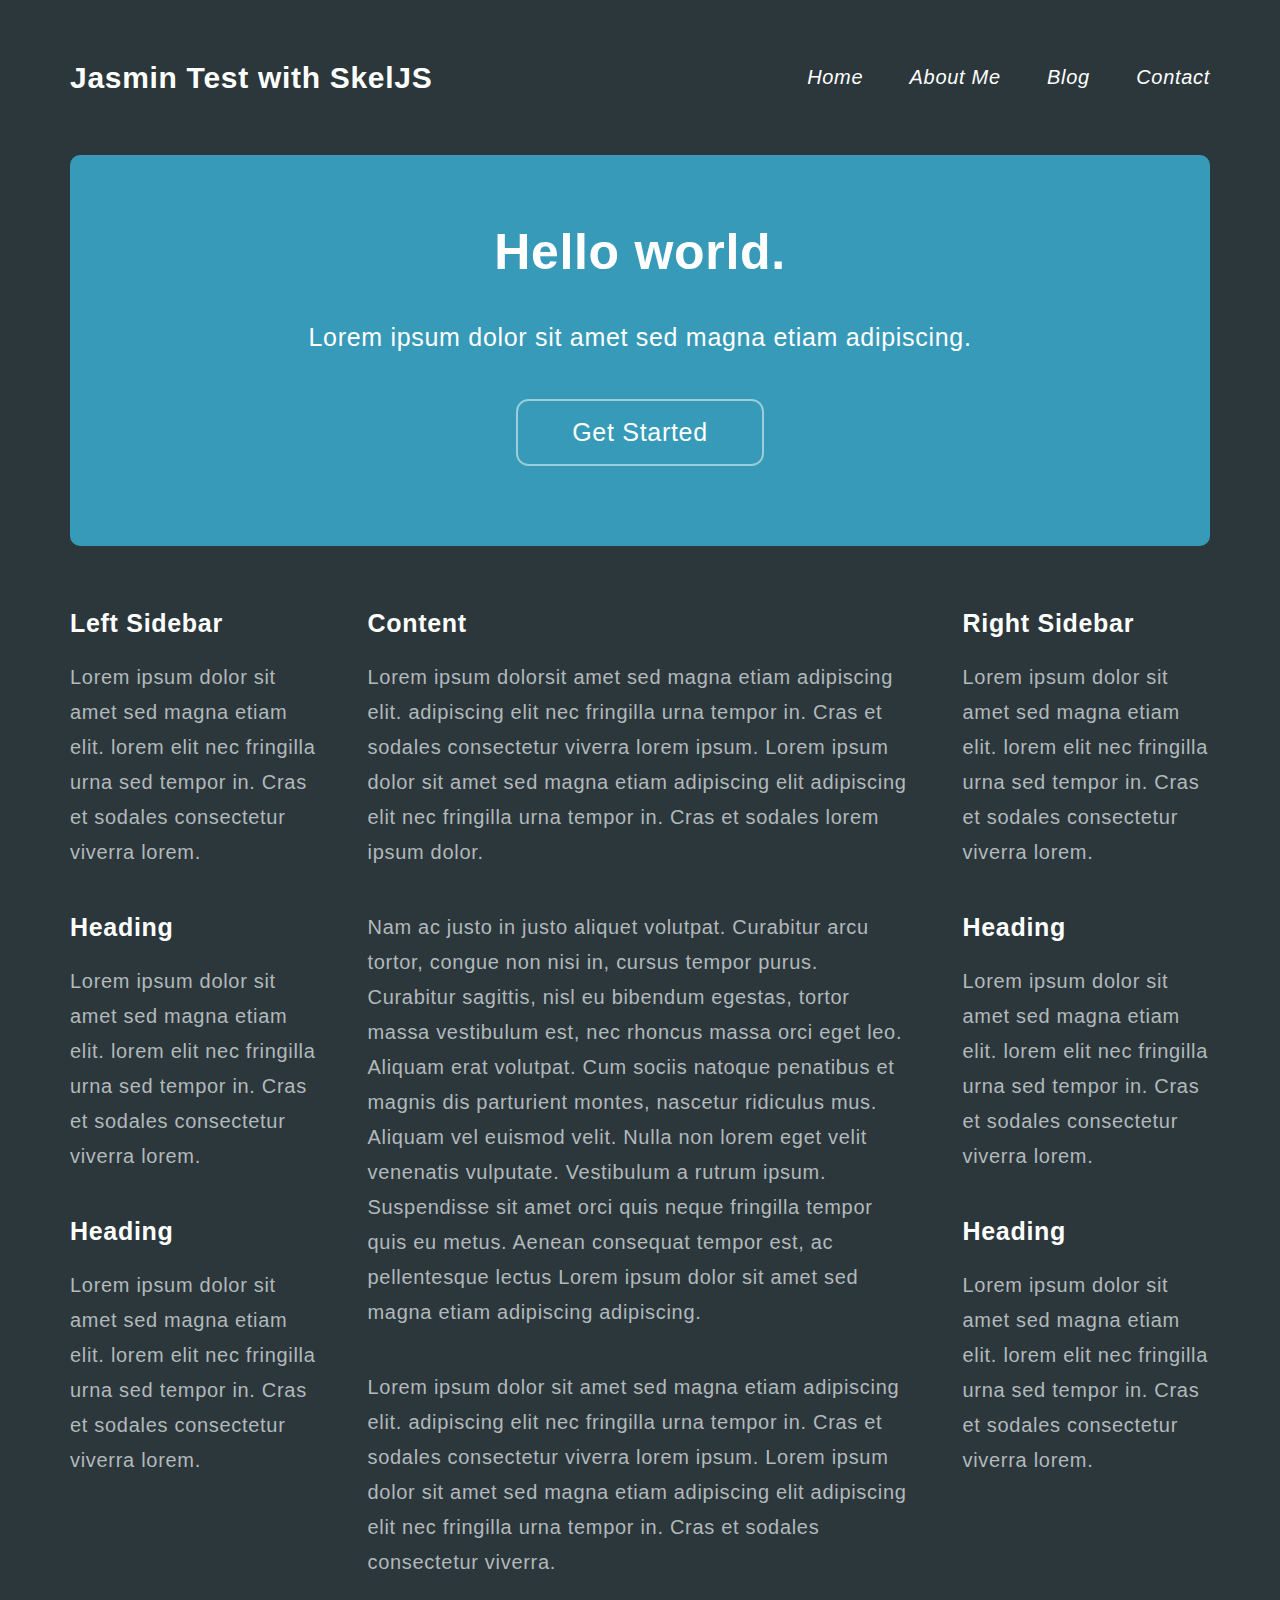
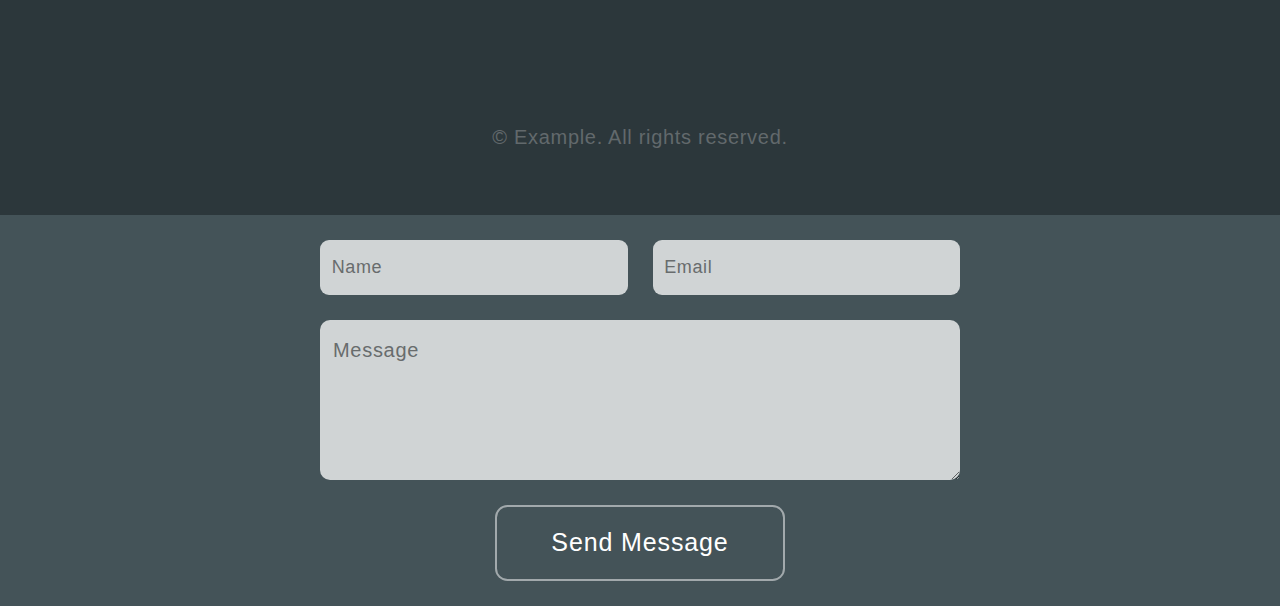
<file: home.html>
<!DOCTYPE HTML>
<html>
	<head>
		<title>Example</title>
		<meta http-equiv="content-type" content="text/html; charset=utf-8" />
		<!--<link href="http://fonts.googleapis.com/css?family=Source+Sans+Pro:300,300italic,600|Source+Code+Pro" rel="stylesheet" />
		<link rel="stylesheet" type="text/css" href="css/style-mobile.css">
		<link rel="stylesheet" type="text/css" href="css/style-narrow.css">
		<link rel="stylesheet" type="text/css" href="css/style-narrower.css">
		<link rel="stylesheet" type="text/css" href="css/style-wide.css">
		<link rel="stylesheet" type="text/css" href="css/style.css">-->
		<!--[if lte IE 8]><script src="js/html5shiv.js" type="text/javascript"></script><![endif]-->
		<!--<script src="js/jquery.min.js"></script>
		<script src="js/config.js"></script>
		<script src="js/skel-panels.min.js"></script>-->

		<script src="js/html5shiv.js"></script>	
		<script src="js/window.js"></script>		
		<script src="js/skel.min.js"></script>


	</head>
	<body>
		<div class="container">
			<!-- Header -->
				<div id="header">
					<h1 id="title">Jasmin Test with SkelJS</h1>
					<nav id="nav">
						<a href="#">Home</a>
						<a href="#">About Me</a>
						<a href="#">Blog</a>
						<a href="#" class="skel-panels-include" data-action="togglePanel" data-args="bottomPanel">Contact</a>
					</nav>
				</div>
			<!-- Hero -->
				<section id="hero">
					<h2>Hello world.</h2>
					<p>Lorem ipsum dolor sit amet sed magna etiam adipiscing.</p>
					<a href="#" class="button">Get Started</a>
				</section>
			<!-- Main -->
				<div class="row">
					<!-- Left Sidebar -->
						<section class="3u" id="left-sidebar">
							<section>
								<h2>Left Sidebar</h2>
								<p>Lorem ipsum dolor sit amet sed magna etiam elit.
								lorem elit nec fringilla urna sed tempor in. Cras et sodales
								consectetur viverra lorem.</p>
							</section>
							<section>
								<h2>Heading</h2>
								<p>Lorem ipsum dolor sit amet sed magna etiam elit.
								lorem elit nec fringilla urna sed tempor in. Cras et sodales
								consectetur viverra lorem.</p>
							</section>
							<section>
								<h2>Heading</h2>
								<p>Lorem ipsum dolor sit amet sed magna etiam elit.
								lorem elit nec fringilla urna sed tempor in. Cras et sodales
								consectetur viverra lorem.</p>
							</section>
						</section>
					<!-- Content -->
						<section class="6u" id="content">
							<h2>Content</h2>
							<p>Lorem ipsum dolorsit amet sed magna etiam adipiscing elit.
							adipiscing elit nec fringilla urna tempor in. Cras et sodales
							consectetur viverra lorem ipsum. Lorem ipsum dolor sit amet
							sed magna etiam adipiscing elit adipiscing elit nec fringilla
							urna tempor in. Cras et sodales lorem ipsum dolor.</p>
							<p>Nam ac justo in justo aliquet volutpat. Curabitur arcu tortor, 
							congue non nisi in, cursus tempor purus. Curabitur sagittis, nisl 
							eu bibendum egestas, tortor massa vestibulum est, nec rhoncus 
							massa orci eget leo. Aliquam erat volutpat. Cum sociis natoque 
							penatibus et magnis dis parturient montes, nascetur ridiculus 
							mus. Aliquam vel euismod velit. Nulla non lorem eget velit 
							venenatis vulputate. Vestibulum a rutrum ipsum. Suspendisse 
							sit amet orci quis neque fringilla tempor quis eu metus. 
							Aenean consequat tempor est, ac pellentesque lectus Lorem ipsum 
							dolor sit amet sed magna etiam adipiscing adipiscing.</p>
							<p>Lorem ipsum dolor sit amet sed magna etiam adipiscing elit.
							adipiscing elit nec fringilla urna tempor in. Cras et sodales
							consectetur viverra lorem ipsum. Lorem ipsum dolor sit amet
							sed magna etiam adipiscing elit adipiscing elit nec fringilla
							urna tempor in. Cras et sodales consectetur viverra.</p>
						</section>
					<!-- Right Sidebar -->
						<section class="3u" id="right-sidebar">
							<section>
								<h2>Right Sidebar</h2>
								<p>Lorem ipsum dolor sit amet sed magna etiam elit.
								lorem elit nec fringilla urna sed tempor in. Cras et sodales
								consectetur viverra lorem.</p>
							</section>
							<section>
								<h2>Heading</h2>
								<p>Lorem ipsum dolor sit amet sed magna etiam elit.
								lorem elit nec fringilla urna sed tempor in. Cras et sodales
								consectetur viverra lorem.</p>
							</section>
							<section>
								<h2>Heading</h2>
								<p>Lorem ipsum dolor sit amet sed magna etiam elit.
								lorem elit nec fringilla urna sed tempor in. Cras et sodales
								consectetur viverra lorem.</p>
							</section>
						</section>
				</div>
			<!-- Footer -->
				<div id="footer">
					&copy; Example. All rights reserved.
				</div>
		</div>
		<!-- Bottom Panel -->
			<div id="bottomPanel">
				<form>
					<div class="row half">
						<div class="6u"><input type="text" placeholder="Name" /></div>
						<div class="6u"><input type="text" placeholder="Email" /></div>
					</div>
					<div class="row half">
						<div class="12u"><textarea placeholder="Message"></textarea></div>
					</div>
					<div class="row half">
						<div class="12u"><input type="button" class="button" value="Send Message" /></div>
					</div>
				</form>
			</div>
	</body>
</html>
</file>
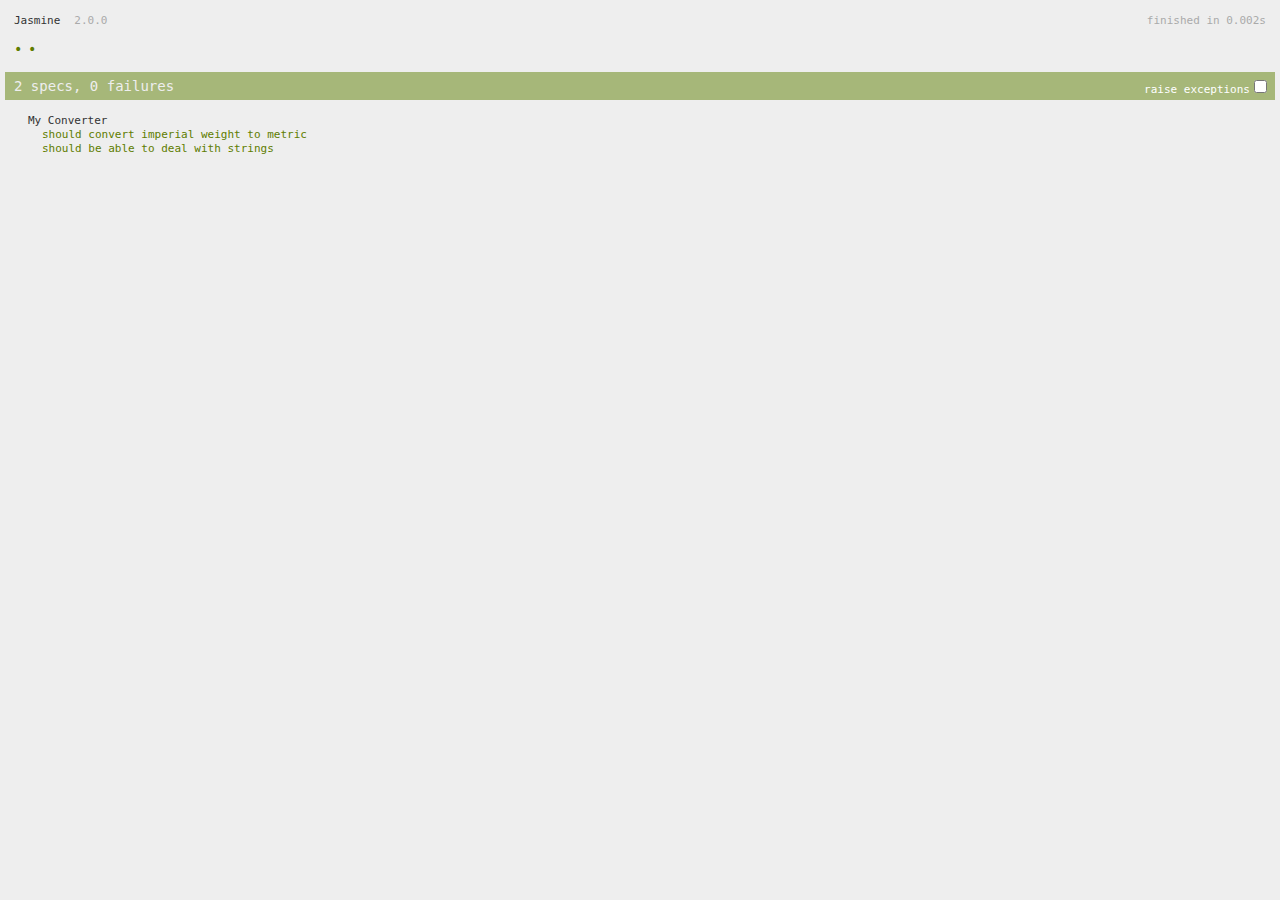
<file: test/SpecRunner.html>
<!DOCTYPE HTML>
<html>
<head>
  <meta http-equiv="Content-Type" content="text/html; charset=UTF-8">
  <title>Jasmine Spec Runner v2.0.0</title>
  
  <link rel="shortcut icon" type="image/png" href="jasmine_favicon.png">
  <link rel="stylesheet" type="text/css" href="css/jasmine.css">

  <script type="text/javascript" src="js/jasmine.js"></script>
  <script type="text/javascript" src="js/converter.js"></script>
  <script type="text/javascript" src="js/jasmine-html.js"></script>
  <script type="text/javascript" src="js/boot.js"></script>

  <!-- include source files here... -->
  <script type="text/javascript" src="./js/converter.js"></script>
 

  <!-- include spec files here... -->

  <script type="text/javascript" src="spec/converterSpec.js"></script>

</head>

<body>
</body>
</html>
</file>
<file: css/style-mobile.css>
body, input, select, textarea {
	font-size: 12.5pt;
	line-height: 1.5em;
}

h1 {
	font-size: 1.5em;
	margin-bottom: 1em;
}

h2 {
	font-size: 1.25em;
	margin-bottom: 0.5em;
}

.container {
	padding: 0 1em 0 1em;
}

.button {
	display: block;
	font-size: 1.25em;
	padding: 0.65em 0 0.65em 0;
	width: 100%;
}

/* Header */

	#header {
		margin-top: 4.5em;
		text-align: center;
	}

/* Title */

	#title {
		display: none;
	}

/* Nav */

	#nav a {
		margin: 0 0.5em 0 0.5em;
	}

/* Hero */

	#hero {
		border-radius: 0.5em;
		line-height: 2em;
		margin: 2em 0 2em 0;
		padding: 3em 2em 3em 2em;
	}

	#hero h2 {
		font-size: 2em;
		margin-bottom: 0.75em;
	}

	#hero p {
		font-size: 1.25em;
		margin-bottom: 1.5em;
	}

/* Footer */

	#footer {
		margin-bottom: 2em;
	}

/* Overlays */

	#leftPanelButton .toggle,
	#rightPanelButton .toggle {
		display: block;
		background: none;
		height: 44px;
		line-height: 44px;
	}

	#leftPanelButton .toggle {
		text-align: left;
		padding-left: 20px;
	}

	#rightPanelButton .toggle {
		text-align: right;
		padding-right: 20px;
	}

	#titleBar {
		background: rgba(71,86,91,0.9);
		text-align: center;
		line-height: 44px;
		color: #fff;
	}
</file>
<file: css/style-narrow.css>
body, input, select, textarea {
	font-size: 14pt;
	letter-spacing: 0.035em;
	line-height: 1.5em;
}

h1 {
	font-size: 1.25em;
}

h2 {
	font-size: 1.1em;
	margin-bottom: 0.5em;
}

.container {
	padding: 0 2em 0 2em;
}

.button {
	font-size: 1.25em;
	padding: 0.75em 2em 0.75em 2em;
}

/* Header */

	#header {
		position: relative;
		margin-top: 2em;
	}

/* Nav */

	#nav {
		position: absolute;
		top: 0;
		right: 0;
	}

	#nav a {
		margin-left: 2em;
	}

/* Hero */

	#hero {
		border-radius: 0.5em;
		margin: 2em 0 2em 0;
		padding: 3em 2em 3em 2em;
	}

	#hero h2 {
		font-size: 2.5em;
		margin-bottom: 0.75em;
	}

	#hero p {
		font-size: 1.25em;
		margin-bottom: 1.5em;
	}

/* Footer */

	#footer {
		margin: 3em 0 3em 0;
	}

/* Overlays */

	#leftPanelButton .toggle,
	#rightPanelButton .toggle {
		display: block;
		background: rgba(71,86,91,0.9);
		text-align: center;
		width: 80px;
		height: 60px;
		line-height: 60px;
		font-size: 1.25em;
		color: #fff;
	}

	#leftPanelButton .toggle {
		border-radius: 0 0 0.5em 0;
	}

	#rightPanelButton .toggle {
		border-radius: 0 0 0 0.5em;
	}
</file>
<file: css/style-narrower.css>
/* Header */

	#header {
		margin-top: 2em;
	}

/* Title */

	#title {
		text-align: center;
		margin: 0 0 1em 0;
	}

/* Nav */

	#nav {
		position: relative;
		text-align: center;
	}

	#nav a {
		margin: 0 1em 0 1em;
	}
</file>
<file: css/style-wide.css>
body, input, select, textarea {
	font-size: 15pt;
	letter-spacing: 0.035em;
	line-height: 1.75em;
}

h1 {
	font-size: 1.5em;
}

h2 {
	font-size: 1.25em;
	margin-bottom: 0.75em;
}

.button {
	font-size: 1.25em;
	padding: 0.65em 2.25em 0.65em 2.25em;
}

/* Header */

	#header {
		position: relative;
		margin-top: 3em;
	}

/* Nav */

	#nav {
		position: absolute;
		top: 0;
		right: 0;
	}

	#nav a {
		margin-left: 2em;
	}

/* Hero */

	#hero {
		border-radius: 0.5em;
		margin: 3em 0 3em 0;
		padding: 4em 0 4em 0;
	}

	#hero h2 {
		font-size: 2.5em;
		margin-bottom: 1em;
	}

	#hero p {
		font-size: 1.25em;
		margin-bottom: 1.75em;
	}

/* Footer */

	#footer {
		margin: 3em 0 3em 0;
	}
</file>
<file: css/style.css>
body, input, select, textarea {
	font-family: 'Source Sans Pro', sans-serif;
	font-weight: 400;
}

body {
	background: #2c373b;
	color: #b2b9bC;
	line-height: 2em;
}

h1, h2, h3, h4, h5, h6, strong, b {
	color: #fff;
	font-weight: 600;
}

em, i {
	font-style: italic;
}

a {
	color: #fff;
}

input[type="text"], input[type="password"], select, textarea {
	background: #fff;
	display: block;
	border: 0;
	border-radius: 0.5em;
	padding: 0.65em;
	width: 100%;
	font-size: 0.9em;
	opacity: 0.75;
	-moz-transition: opacity 0.25s ease-in-out;
	-webkit-transition: opacity 0.25s ease-in-out;
	-o-transition: opacity 0.25s ease-in-out;
	-ms-transition: opacity 0.25s ease-in-out;
	transition: opacity 0.25s ease-in-out;
}

input:focus, select:focus, textarea:focus {
	opacity: 1.0;
}

textarea {
	height: 8em;
}

section, p {
	margin-bottom: 2em;
}

.button {
	border-radius: 0.5em;
	border: 0;
	box-shadow: inset 0 0 0 2px rgba(255,255,255,0.5);
	color: #fff;
	display: inline-block;
	text-decoration: none;
	background: none;
	cursor: pointer;
}

/* Nav */

	#nav a {
		color: #fff;
		font-style: italic;
		text-decoration: none;
	}

/* Hero */

	#hero {
		background: #369ab8;
		color: #fff;
		text-align: center;
	}

/* Footer */

	#footer {
		color: #62696c;
		text-align: center;
	}

/* Overlays */

	#contactBar {
		border-radius: 0.5em 0.5em 0 0;
		background: rgba(71,86,91,0.9);
		text-align: center;
		line-height: 60px;
		font-size: 1.25em;
	}

	#contactBar a {
		display: inline-block;
		margin: 0 0.85em 0 0.85em;
		color: #fff;
	}
	
/* Panels */

	#leftPanel,
	#rightPanel,
	#bottomPanel {
		background: #445358;
		padding: 1.25em;
	}

	#leftPanel a,
	#rightPanel a {
		display: block;
		color: #fff;
		border-top: solid 1px #546368;
		line-height: 2.5em;
	}

	#leftPanel li:first-child > a,
	#rightPanel li:first-child > a {
		border-top: 0;
	}

	#bottomPanel form {
		width: 100%;
		max-width: 640px;
		margin: 0 auto;
		text-align: center;
	}
</file>
<file: test/css/jasmine.css>
body { background-color: #eeeeee; padding: 0; margin: 5px; overflow-y: scroll; }

.html-reporter { font-size: 11px; font-family: Monaco, "Lucida Console", monospace; line-height: 14px; color: #333333; }
.html-reporter a { text-decoration: none; }
.html-reporter a:hover { text-decoration: underline; }
.html-reporter p, .html-reporter h1, .html-reporter h2, .html-reporter h3, .html-reporter h4, .html-reporter h5, .html-reporter h6 { margin: 0; line-height: 14px; }
.html-reporter .banner, .html-reporter .symbol-summary, .html-reporter .summary, .html-reporter .result-message, .html-reporter .spec .description, .html-reporter .spec-detail .description, .html-reporter .alert .bar, .html-reporter .stack-trace { padding-left: 9px; padding-right: 9px; }
.html-reporter .banner .version { margin-left: 14px; }
.html-reporter #jasmine_content { position: fixed; right: 100%; }
.html-reporter .version { color: #aaaaaa; }
.html-reporter .banner { margin-top: 14px; }
.html-reporter .duration { color: #aaaaaa; float: right; }
.html-reporter .symbol-summary { overflow: hidden; *zoom: 1; margin: 14px 0; }
.html-reporter .symbol-summary li { display: inline-block; height: 8px; width: 14px; font-size: 16px; }
.html-reporter .symbol-summary li.passed { font-size: 14px; }
.html-reporter .symbol-summary li.passed:before { color: #5e7d00; content: "\02022"; }
.html-reporter .symbol-summary li.failed { line-height: 9px; }
.html-reporter .symbol-summary li.failed:before { color: #b03911; content: "x"; font-weight: bold; margin-left: -1px; }
.html-reporter .symbol-summary li.disabled { font-size: 14px; }
.html-reporter .symbol-summary li.disabled:before { color: #bababa; content: "\02022"; }
.html-reporter .symbol-summary li.pending { line-height: 17px; }
.html-reporter .symbol-summary li.pending:before { color: #ba9d37; content: "*"; }
.html-reporter .exceptions { color: #fff; float: right; margin-top: 5px; margin-right: 5px; }
.html-reporter .bar { line-height: 28px; font-size: 14px; display: block; color: #eee; }
.html-reporter .bar.failed { background-color: #b03911; }
.html-reporter .bar.passed { background-color: #a6b779; }
.html-reporter .bar.skipped { background-color: #bababa; }
.html-reporter .bar.menu { background-color: #fff; color: #aaaaaa; }
.html-reporter .bar.menu a { color: #333333; }
.html-reporter .bar a { color: white; }
.html-reporter.spec-list .bar.menu.failure-list, .html-reporter.spec-list .results .failures { display: none; }
.html-reporter.failure-list .bar.menu.spec-list, .html-reporter.failure-list .summary { display: none; }
.html-reporter .running-alert { background-color: #666666; }
.html-reporter .results { margin-top: 14px; }
.html-reporter.showDetails .summaryMenuItem { font-weight: normal; text-decoration: inherit; }
.html-reporter.showDetails .summaryMenuItem:hover { text-decoration: underline; }
.html-reporter.showDetails .detailsMenuItem { font-weight: bold; text-decoration: underline; }
.html-reporter.showDetails .summary { display: none; }
.html-reporter.showDetails #details { display: block; }
.html-reporter .summaryMenuItem { font-weight: bold; text-decoration: underline; }
.html-reporter .summary { margin-top: 14px; }
.html-reporter .summary ul { list-style-type: none; margin-left: 14px; padding-top: 0; padding-left: 0; }
.html-reporter .summary ul.suite { margin-top: 7px; margin-bottom: 7px; }
.html-reporter .summary li.passed a { color: #5e7d00; }
.html-reporter .summary li.failed a { color: #b03911; }
.html-reporter .summary li.pending a { color: #ba9d37; }
.html-reporter .description + .suite { margin-top: 0; }
.html-reporter .suite { margin-top: 14px; }
.html-reporter .suite a { color: #333333; }
.html-reporter .failures .spec-detail { margin-bottom: 28px; }
.html-reporter .failures .spec-detail .description { background-color: #b03911; }
.html-reporter .failures .spec-detail .description a { color: white; }
.html-reporter .result-message { padding-top: 14px; color: #333333; white-space: pre; }
.html-reporter .result-message span.result { display: block; }
.html-reporter .stack-trace { margin: 5px 0 0 0; max-height: 224px; overflow: auto; line-height: 18px; color: #666666; border: 1px solid #ddd; background: white; white-space: pre; }
</file>
